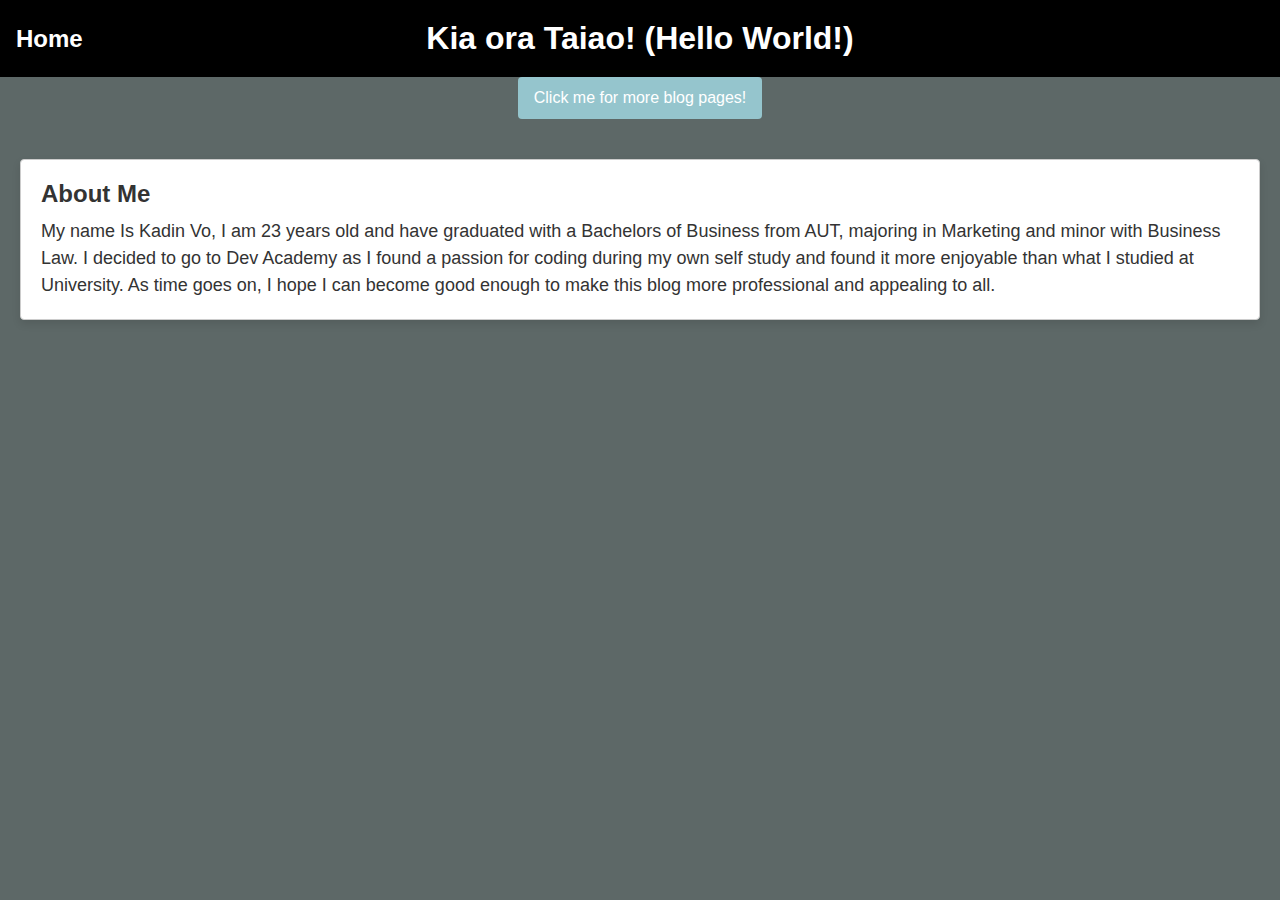
<file: index.html>
<!DOCTYPE html>
<html lang="en">

<head>
    <meta charset="UTF-8">
    <meta name="viewport" content="width=device-width, initial-scale=1.0">
    <link href="styles/main.css" rel="stylesheet" type="text/css">
    <title>My Blog</title>
</head>

<body>
    <header id="header">
        <div class="navigation">
            <a href="index.html" class="home-button">Home</a>

        </div>
        <h1>Kia ora Taiao! (Hello World!)</h1>
    </header>
    <div class="dropdown-container">

        <div class="dropdown">
            <button class="dropbtn">Click me for more blog pages!</button>
            <div class="dropdown-content">
                <a href="blog/te-houtaewa-template.html" class="link">Te-Houtaewa</a>
                <a href="blog/identity-values.html" class="link">Identity Values</a>
                <a href="blog/learning-plan.html" class="link">Learning Plan</a>
                <a href="blog/html-css.html" class="link">HTML & CSS exercise</a>
                <a href="blog/emotional-intelligence.html" class="link">EQ & IQ</a>
                <a href="blog/javascript-dom.html" class="link">Javascript Fundamentals</a>
                <a href="blog/te-whare-tapa-wha.html" class="link">Te Whare Tapa Wha</a>
                <a href="blog/neuroplasticity.html" class="link">Neuroplasticity</a>
                <a href="blog/problem-solving.html" class="link">Problem Solving</a>
                <a href="blog/foundations-reflection.html" class="link">Foundation Reflection</a>

            </div>
        </div>
    </div>
    </div>
    <main>
        <section class="box">
            <h2> About Me</h2>
            <p> My name Is Kadin Vo, I am 23 years old and have graduated with a Bachelors of Business from AUT,
                majoring in Marketing and minor with Business Law.
                I decided to go to Dev Academy as I found a passion for coding during my own self study and found it
                more enjoyable than what I studied at University.
                As time goes on, I hope I can become good enough to make this blog more professional and appealing to
                all.
            </p>

    </main>
</body>

</html>
</file>
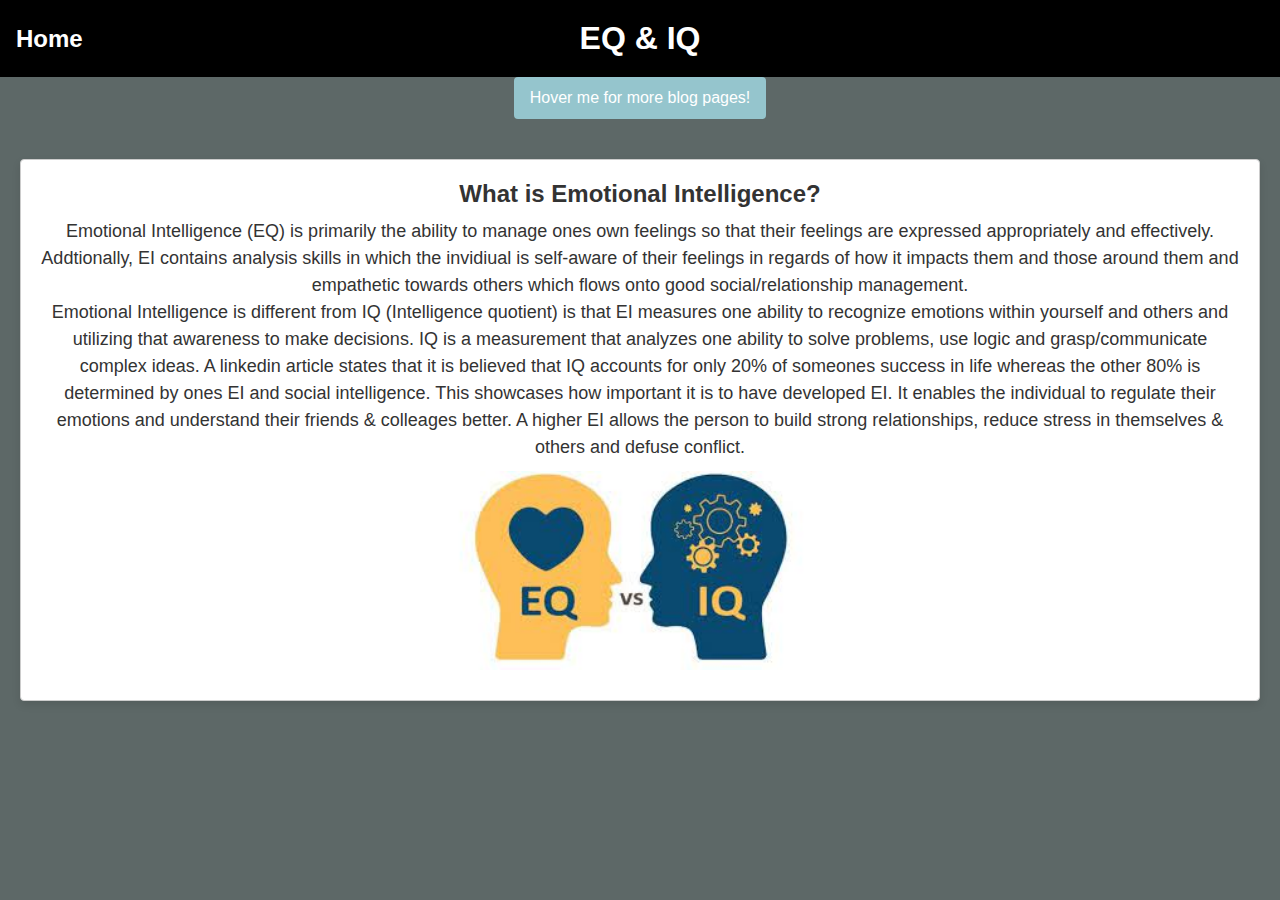
<file: blog/emotional-intelligence.html>
<!DOCTYPE html>
<html lang="en">

<head>
    <meta charset="UTF-8">
    <meta name="viewport" content="width=device-width, initial-scale=1.0">
    <link href="../styles/main.css" rel="stylesheet" type="text/css">
    <title>HTML & CSS</title>
</head>


<header id="header">
    <div class="navigation">
        <a href="../index.html" class="home-button">Home</a>

    </div>
    <h1>EQ & IQ</h1>
</header>

<body>
    <div class="dropdown-container">
        <div class="dropdown">
            <button class="dropbtn">Hover me for more blog pages!</button>
            <div class="dropdown-content">
                <a href="te-houtaewa-template.html" class="link">Te-Houtaewa</a>
                <a href="identity-values.html" class="link">Identity Values</a>
                <a href="learning-plan.html" class="link">Learning Plan</a>
                <a href="html-css.html" class="link">HTML & CSS exercise</a>
                <a href="emotional-intelligence.html" class="link">EQ & IQ</a>
                <a href="javascript-dom.html" class="link">Javascript Fundamentals</a>
                <a href="te-whare-tapa-wha.html" class="link">Te Whare Tapa Wha</a>
                <a href="neuroplasticity.html" class="link">Neuroplasticity</a>
                <a href="problem-solving.html" class="link">Problem Solving</a>
                <a href="foundations-reflection.html" class="link">Foundation Reflection</a>
            </div>
        </div>
        <main>
            <section class="box">
                <h2 id="center">What is Emotional Intelligence?</h2>
                <p id=" center">Emotional Intelligence (EQ) is primarily the ability to manage ones own feelings so that
                    their feelings
                    are expressed appropriately and effectively. Addtionally, EI contains analysis skills in which the
                    invidiual is self-aware of their feelings in regards of how it impacts them and those around them
                    and
                    empathetic towards others which flows onto good social/relationship management.</p>

                <p>Emotional Intelligence is different from IQ (Intelligence quotient) is that EI measures one ability
                    to
                    recognize emotions within yourself and others and utilizing that awareness to make decisions. IQ is
                    a
                    measurement that analyzes one ability to solve problems, use logic and grasp/communicate complex
                    ideas.
                    A linkedin article states that it is believed that IQ accounts for only 20% of someones success in
                    life
                    whereas the other 80% is determined by ones EI and social intelligence. This showcases how important
                    it
                    is to have developed EI. It enables the individual to regulate their emotions and understand their
                    friends & colleages better. A higher EI allows the person to build strong relationships, reduce
                    stress
                    in themselves & others and defuse conflict.</p>
                <a href="../images/eqiq.jpg">
                    <img src="../images/eqiq.jpg" alt="eqiq" class="image-size">
                </a>
        </main>
</body>

</html>
</file>
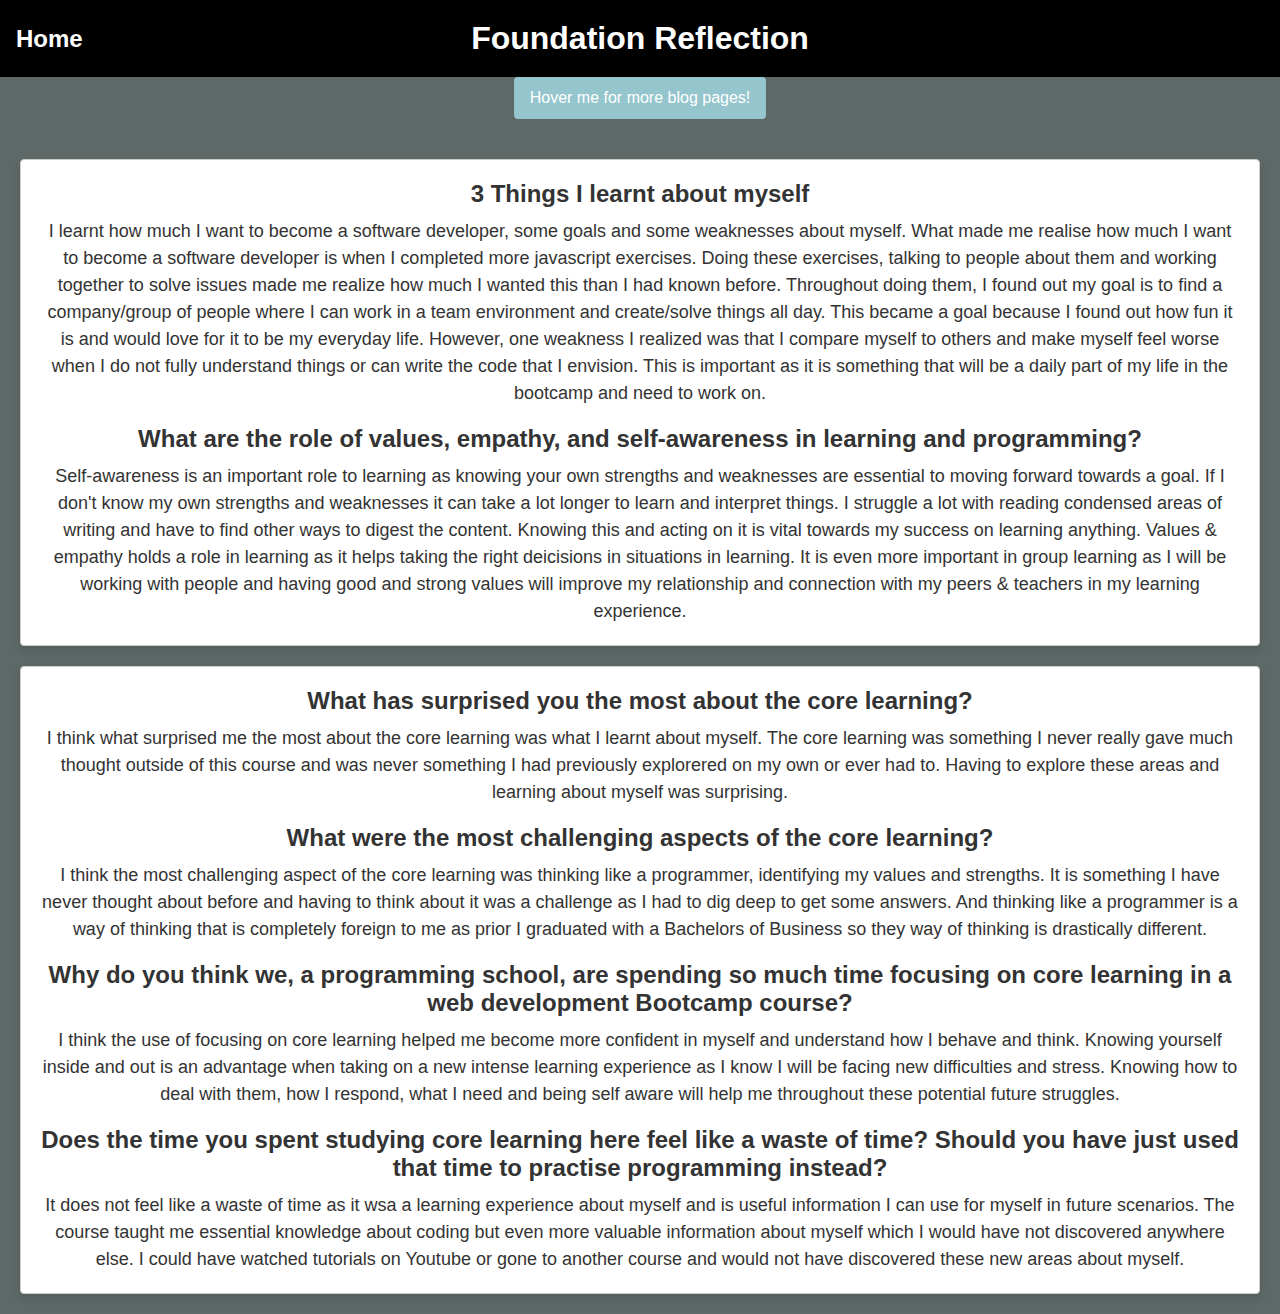
<file: blog/foundations-reflection.html>
<!DOCTYPE html>
<html lang="en">

<head>
    <meta charset="UTF-8">
    <meta name="viewport" content="width=device-width, initial-scale=1.0">
    <link href="../styles/main.css" rel="stylesheet" type="text/css">
    <title>Document</title>
</head>
<header id="header">
    <div class="navigation">
        <a href="../index.html" class="home-button">Home</a>

    </div>
    <h1>Foundation Reflection</h1>
</header>
<div class="dropdown-container">
    <div class="dropdown">
        <button class="dropbtn">Hover me for more blog pages!</button>
        <div class="dropdown-content">
            <a href="te-houtaewa-template.html" class="link">Te-Houtaewa</a>
            <a href="identity-values.html" class="link">Identity Values</a>
            <a href="learning-plan.html" class="link">Learning Plan</a>
            <a href="html-css.html" class="link">HTML & CSS exercise</a>
            <a href="emotional-intelligence.html" class="link">EQ & IQ</a>
            <a href="javascript-dom.html" class="link">Javascript Fundamentals</a>
            <a href="te-whare-tapa-wha.html" class="link">Te Whare Tapa Wha</a>
            <a href="neuroplasticity.html" class="link">Neuroplasticity</a>
            <a href="problem-solving.html" class="link">Problem Solving</a>
            <a href="foundations-reflection.html" class="link">Foundation Reflection</a>
        </div>
    </div>

    <body>
        <main>
            <section id="box">
                <div class="box">
                    <h2>3 Things I learnt about myself</h2>
                    <p>
                        I learnt how much I want to become a software developer, some goals and some weaknesses about
                        myself. What made me realise how much I want to become a software developer is when I completed
                        more javascript exercises. Doing these exercises, talking to people about them and working
                        together to solve issues made me realize how much I wanted this than I had known before.
                        Throughout doing them, I found out my goal is to find a company/group of people where I can work
                        in a team environment and create/solve things all day. This became a goal because I found out
                        how fun it is and would love for it to be my everyday life. However, one weakness I realized was
                        that I compare myself to others and make myself feel worse when I do not fully understand things
                        or can write the code that I envision. This is important as it is something that will be a daily
                        part of my life in the bootcamp and need to work on.
                    </p><br>
                    <h2>What are the role of values, empathy, and self-awareness in learning and programming?</h2>
                    <p>
                        Self-awareness is an important role to learning as knowing your own strengths and weaknesses are
                        essential to moving forward towards a goal. If I don't know my own strengths and weaknesses it
                        can take a lot longer to learn and interpret things. I struggle a lot with reading condensed
                        areas of writing and have to find other ways to digest the content. Knowing this and acting on
                        it is vital towards my success on learning anything. Values & empathy holds a role in learning
                        as it helps taking the right deicisions in situations in learning. It is even more important in
                        group learning as I will be working with people and having good and strong values will improve
                        my relationship and connection with my peers & teachers in my learning experience.
                    </p>
                </div>
                <div class="box">
                    <h2>What has surprised you the most about the core learning?</h2>
                    <p>
                        I think what surprised me the most about the core learning was what I learnt about myself. The
                        core learning was something I never really gave much thought outside of this course and was
                        never something I had previously explorered on my own or ever had to. Having to explore these
                        areas and learning about myself was surprising.
                    </p><br>

                    <h2>What were the most challenging aspects of the core learning?</h2>
                    <p>
                        I think the most challenging aspect of the core learning was thinking like a programmer,
                        identifying my values and strengths. It is something I have never thought about before and
                        having to think about it was a challenge as I had to dig deep to get some answers. And thinking
                        like a programmer is a way of thinking that is completely foreign to me as prior I graduated
                        with a Bachelors of Business so they way of thinking is drastically different.
                    </p><br>
                    <h2>Why do you think we, a programming school, are spending so much time focusing on core learning
                        in a web development Bootcamp course?</h2>
                    <p>
                        I think the use of focusing on core learning helped me become more confident in myself and
                        understand how I behave and think. Knowing yourself inside and out is an advantage when taking
                        on a new intense learning experience as I know I will be facing new difficulties and stress.
                        Knowing how to deal with them, how I respond, what I need and being self aware will help me
                        throughout these potential future struggles.
                    </p><br>

                    <h2>Does the time you spent studying core learning here feel like a waste of time? Should you have
                        just used that time to practise programming instead? </h2>
                    <p>
                        It does not feel like a waste of time as it wsa a learning experience about myself and is
                        useful information I can use for myself in future scenarios. The course taught me essential
                        knowledge about coding but even more valuable information about myself which I would have not
                        discovered anywhere else. I could have watched tutorials on Youtube or gone to another course
                        and would not have discovered these new areas about myself.
                    </p>

                </div>
            </section>
        </main>



    </body>

</html>
</file>
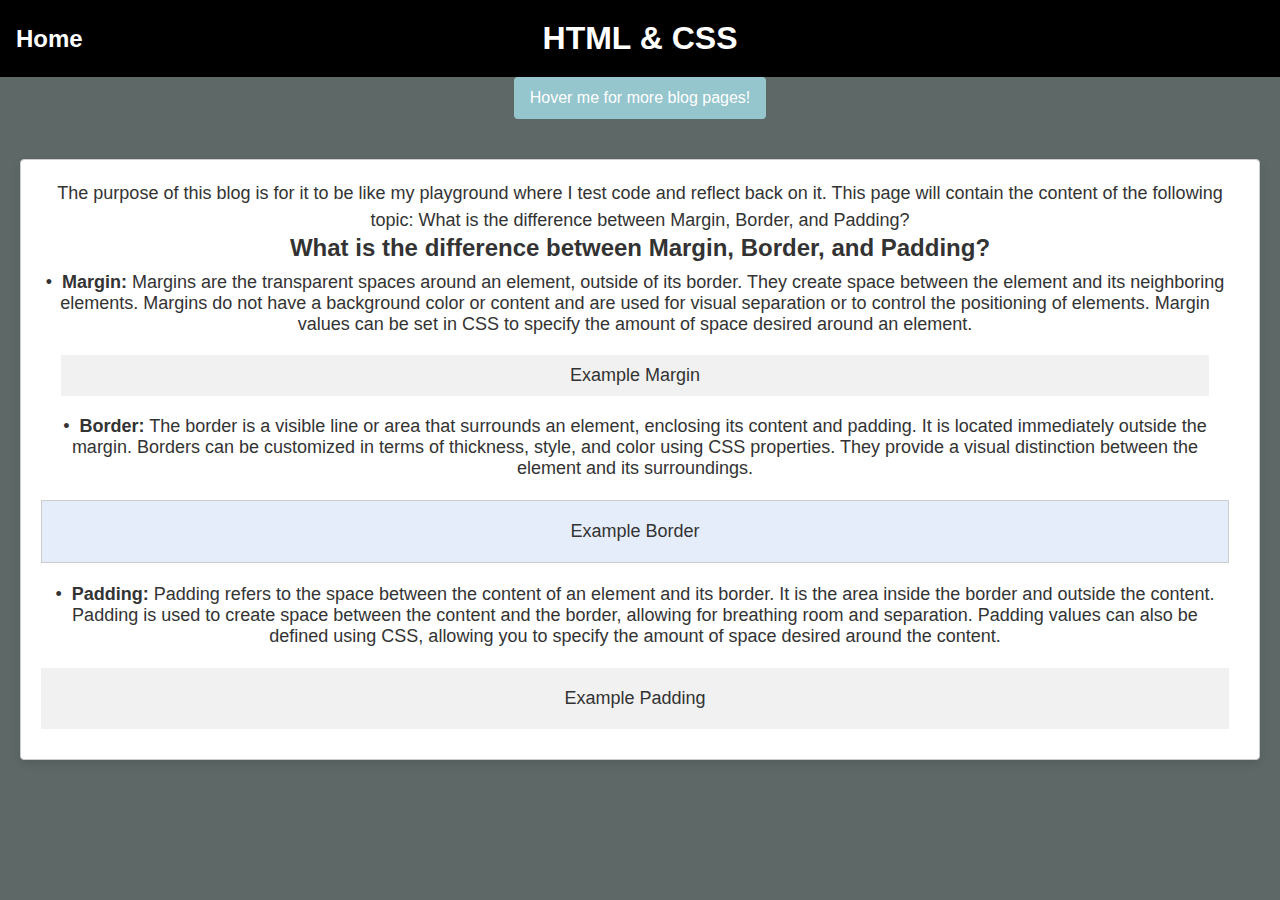
<file: blog/html-css.html>
<!DOCTYPE html>
<html lang="en">

<head>
    <meta charset="UTF-8">
    <meta name="viewport" content="width=device-width, initial-scale=1.0">
    <link href="../styles/main.css" rel="stylesheet" type="text/css">
    <title>HTML & CSS</title>
</head>

<body>
    <header id="header">
        <div class="navigation">
            <a href="../index.html" class="home-button">Home</a>

        </div>
        <h1>HTML & CSS</h1>
    </header>
    <div class="dropdown-container">
        <div class="dropdown">
            <button class="dropbtn">Hover me for more blog pages!</button>
            <div class="dropdown-content">
                <a href="te-houtaewa-template.html" class="link">Te-Houtaewa</a>
                <a href="identity-values.html" class="link">Identity Values</a>
                <a href="learning-plan.html" class="link">Learning Plan</a>
                <a href="html-css.html" class="link">HTML & CSS exercise</a>
                <a href="emotional-intelligence.html" class="link">EQ & IQ</a>
                <a href="javascript-dom.html" class="link">Javascript Fundamentals</a>
                <a href="te-whare-tapa-wha.html" class="link">Te Whare Tapa Wha</a>
                <a href="neuroplasticity.html" class="link">Neuroplasticity</a>
                <a href="problem-solving.html" class="link">Problem Solving</a>
                <a href="foundations-reflection.html" class="link">Foundation Reflection</a>
            </div>
        </div>
        <main>
            <section class="box">

                <p>The purpose of this blog is for it to be like my playground where I test code and reflect
                    back on it. This page will contain the content of the following topic: What is the difference
                    between
                    Margin, Border, and Padding?</p>

                <h2>What is the difference between Margin, Border, and Padding?</h2>
                <ul>
                    <li>
                        <strong>Margin:</strong> Margins are the transparent spaces around an element, outside of its
                        border. They create space between the element and its neighboring elements. Margins do not have
                        a
                        background color or content and are used for visual separation or to control the positioning of
                        elements. Margin values can be set in CSS to specify the amount of space desired around an
                        element.
                        <br>
                        <div class="example-margin">Example Margin</div>
                    </li>
                    <li>
                        <strong>Border:</strong> The border is a visible line or area that surrounds an element,
                        enclosing
                        its content and padding. It is located immediately outside the margin. Borders can be customized
                        in
                        terms of thickness, style, and color using CSS properties. They provide a visual distinction
                        between
                        the element and its surroundings.
                        <br>
                        <br>
                        <div class="example-border">Example Border</div>
                        <br>
                    </li>
                    <li>
                        <strong>Padding:</strong> Padding refers to the space between the content of an element and its
                        border. It is the area inside the border and outside the content. Padding is used to create
                        space
                        between the content and the border, allowing for breathing room and separation. Padding values
                        can
                        also be defined using CSS, allowing you to specify the amount of space desired around the
                        content.
                        <br>
                        <br>
                        <div class="example-padding">Example Padding</div>
                    </li>
                </ul>
        </main>
</body>

</html>
</file>
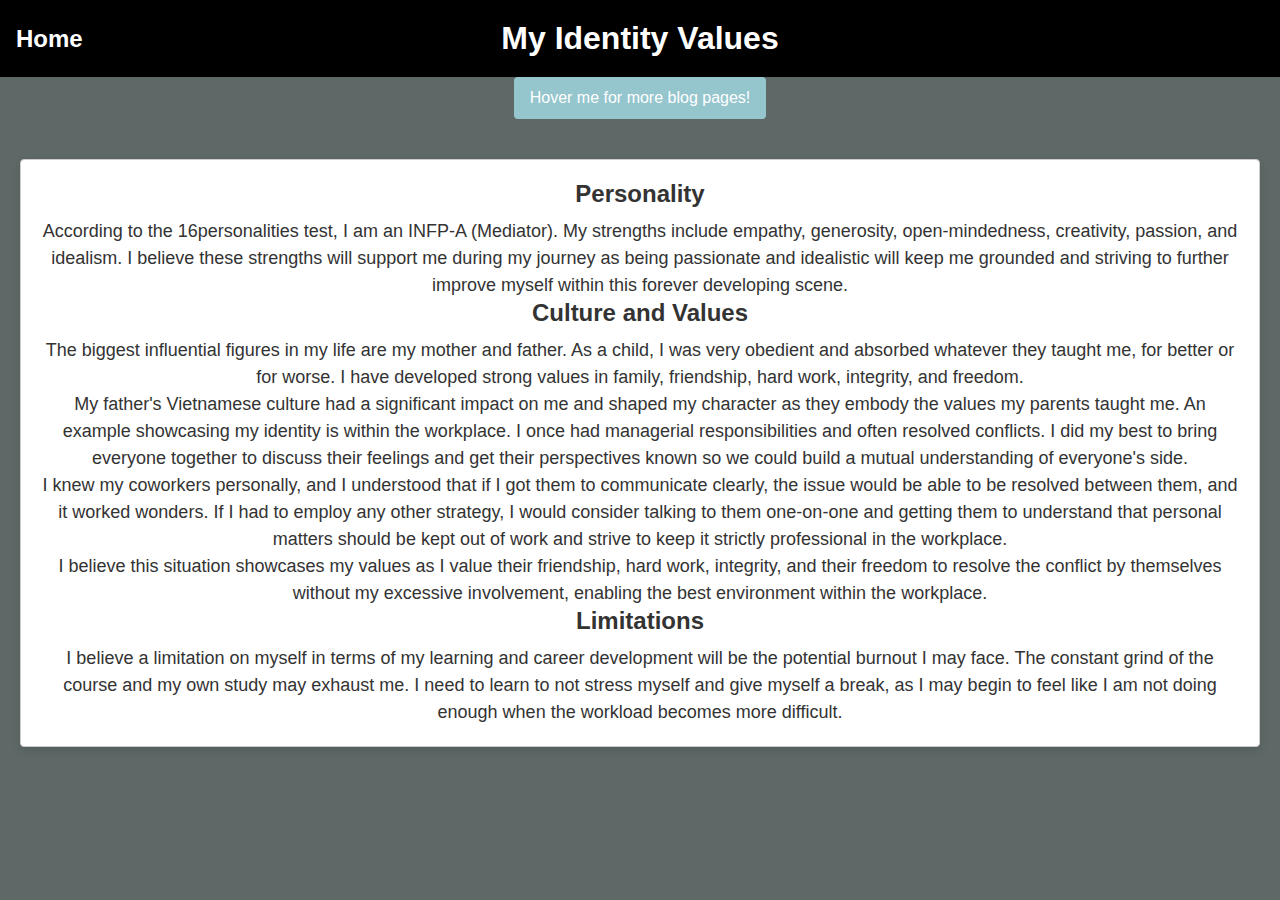
<file: blog/identity-values.html>
<!DOCTYPE html>
<html lang="en">

<head>
    <meta charset="UTF-8">
    <meta name="viewport" content="width=device-width, initial-scale=1.0">
    <link href="../styles/main.css" rel="stylesheet" type="text/css">
    <title>Identity Values</title>
</head>

<body>
    <header id="header">
        <div class="navigation">
            <a href="../index.html" class="home-button">Home</a>

        </div>
        <h1>My Identity Values</h1>
    </header>
    <div class="dropdown-container">
        <div class="dropdown">
            <button class="dropbtn">Hover me for more blog pages!</button>
            <div class="dropdown-content">
                <a href="te-houtaewa-template.html" class="link">Te-Houtaewa</a>
                <a href="identity-values.html" class="link">Identity Values</a>
                <a href="learning-plan.html" class="link">Learning Plan</a>
                <a href="html-css.html" class="link">HTML & CSS exercise</a>
                <a href="emotional-intelligence.html" class="link">EQ & IQ</a>
                <a href="javascript-dom.html" class="link">Javascript Fundamentals</a>
                <a href="te-whare-tapa-wha.html" class="link">Te Whare Tapa Wha</a>
                <a href="neuroplasticity.html" class="link">Neuroplasticity</a>
                <a href="problem-solving.html" class="link">Problem Solving</a>
                <a href="foundations-reflection.html" class="link">Foundation Reflection</a>
            </div>
        </div>
        <main>
            <section class="box">
                <h2>Personality</h2>
                <p>According to the 16personalities test, I am an INFP-A (Mediator). My strengths include empathy,
                    generosity,
                    open-mindedness, creativity, passion, and idealism. I believe these strengths will support me during
                    my
                    journey as being passionate and idealistic will keep me grounded and striving to further improve
                    myself
                    within this forever developing scene.</p>

                <h2>Culture and Values</h2>
                <p>The biggest influential figures in my life are my mother and father. As a child, I was very obedient
                    and
                    absorbed whatever they taught me, for better or for worse. I have developed strong values in family,
                    friendship, hard work, integrity, and freedom.</p>
                <p>My father's Vietnamese culture had a significant impact on me and shaped my character as they embody
                    the
                    values my parents taught me. An example showcasing my identity is within the workplace. I once had
                    managerial responsibilities and often resolved conflicts. I did my best to bring everyone together
                    to
                    discuss their feelings and get their perspectives known so we could build a mutual understanding of
                    everyone's side.</p>
                <p>I knew my coworkers personally, and I understood that if I got them to communicate clearly, the issue
                    would be able to be resolved between them, and it worked wonders. If I had to employ any other
                    strategy,
                    I would consider talking to them one-on-one and getting them to understand that personal matters
                    should
                    be kept out of work and strive to keep it strictly professional in the workplace.</p>
                <p>I believe this situation showcases my values as I value their friendship, hard work, integrity, and
                    their
                    freedom to resolve the conflict by themselves without my excessive involvement, enabling the best
                    environment within the workplace.</p>

                <h2>Limitations</h2>
                <p>I believe a limitation on myself in terms of my learning and career development will be the potential
                    burnout I may face. The constant grind of the course and my own study may exhaust me. I need to
                    learn to
                    not stress myself and give myself a break, as I may begin to feel like I am not doing enough when
                    the
                    workload becomes more difficult.</p>

            </section>
        </main>
</body>

</html>
</file>
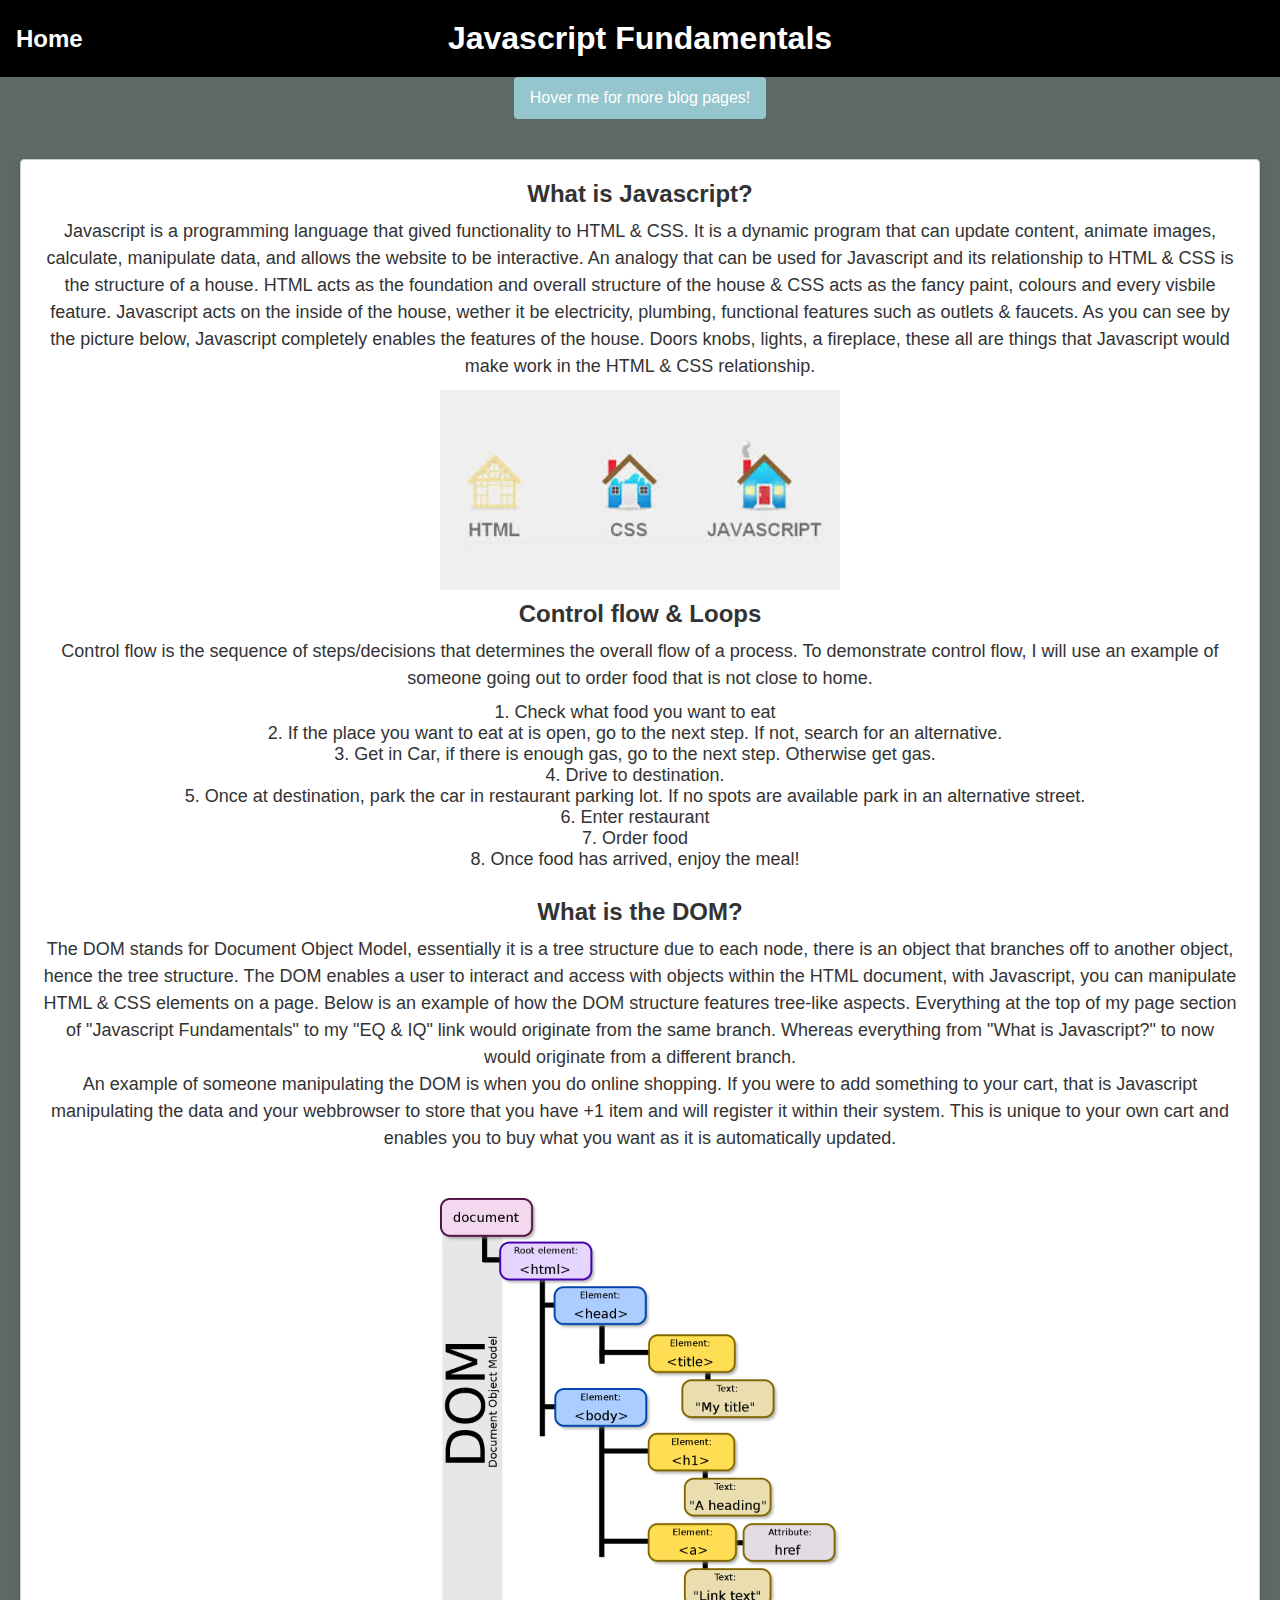
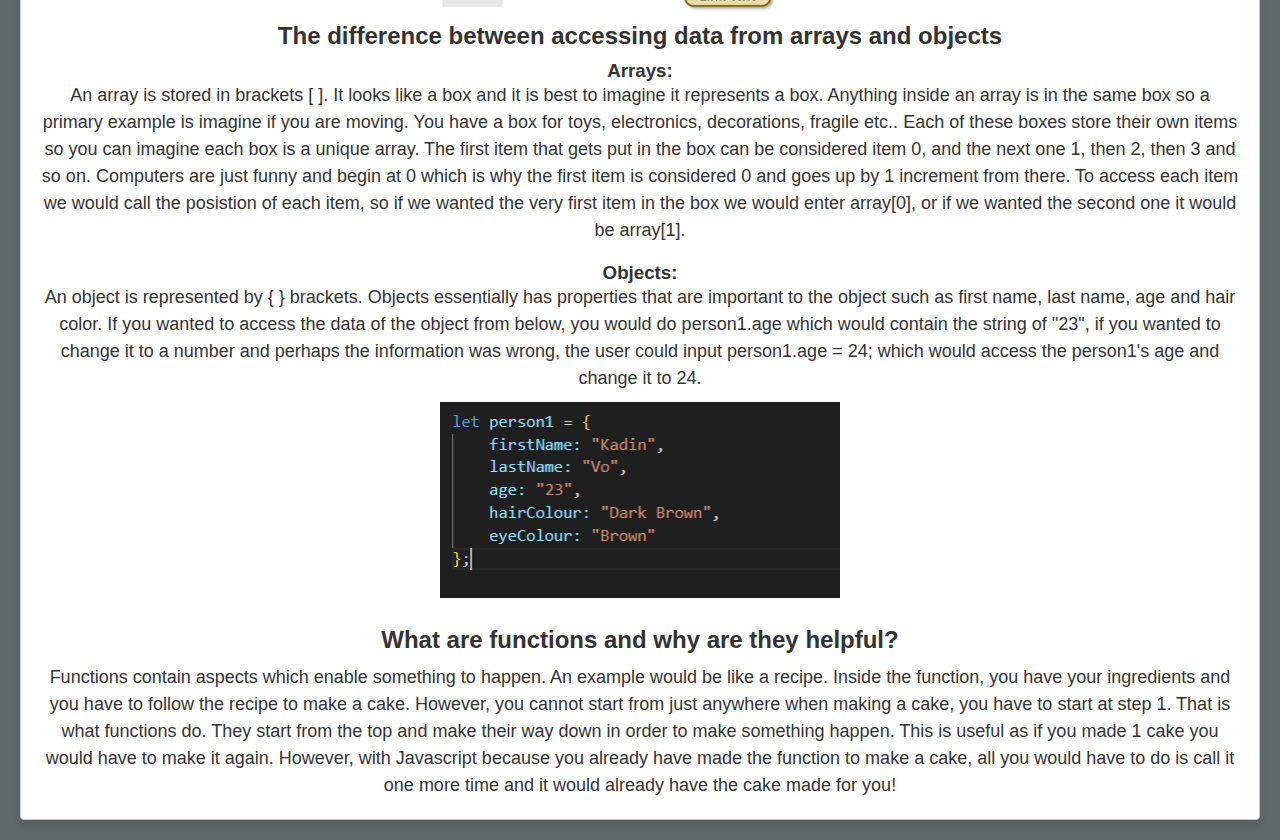
<file: blog/javascript-dom.html>
<!DOCTYPE html>
<html lang="en">

<head>
    <meta charset="UTF-8">
    <meta name="viewport" content="width=device-width, initial-scale=1.0">
    <link href="../styles/main.css" rel="stylesheet" type="text/css">
    <title>JS Fundamentals</title>
</head>
<header id="header">
    <div class="navigation">
        <a href="../index.html" class="home-button">Home</a>

    </div>
    <h1>Javascript Fundamentals</h1>
</header>




<div class="dropdown-container">
    <div class="dropdown">
        <button class="dropbtn">Hover me for more blog pages!</button>
        <div class="dropdown-content">
            <a href="te-houtaewa-template.html" class="link">Te-Houtaewa</a>
            <a href="identity-values.html" class="link">Identity Values</a>
            <a href="learning-plan.html" class="link">Learning Plan</a>
            <a href="html-css.html" class="link">HTML & CSS exercise</a>
            <a href="emotional-intelligence.html" class="link">EQ & IQ</a>
            <a href="javascript-dom.html" class="link">Javascript Fundamentals</a>
            <a href="te-whare-tapa-wha.html" class="link">Te Whare Tapa Wha</a>
            <a href="neuroplasticity.html" class="link">Neuroplasticity</a>
            <a href="problem-solving.html" class="link">Problem Solving</a>
            <a href="foundations-reflection.html" class="link">Foundation Reflection</a>
        </div>
    </div>

    <body>
        <main>
            <section class="box">
                <h2 id="center">What is Javascript?</h2>
                <p id=" center">Javascript is a programming language that gived functionality to HTML & CSS. It
                    is a
                    dynamic
                    program
                    that can update content, animate images, calculate, manipulate data, and allows the website
                    to be
                    interactive. An analogy that can be used for Javascript and its relationship to HTML & CSS
                    is the
                    structure of a house. HTML acts as the foundation and overall structure of the house & CSS
                    acts as
                    the
                    fancy paint, colours and every visbile feature. Javascript acts on the inside of the house,
                    wether
                    it be
                    electricity, plumbing, functional features such as outlets & faucets. As you can see by the
                    picture
                    below, Javascript completely enables the features of the house. Doors knobs, lights, a
                    fireplace,
                    these
                    all are things that Javascript would make work in the HTML & CSS relationship.
                    <a href="../images/JSexample.jpg">
                        <img src="../images/JSexample.jpg" alt="JSexample" class="image-size">
                    </a>

                </p>
                <h2 id="center">Control flow & Loops</h2>
                <p> Control flow is the sequence of steps/decisions that determines the overall flow of a
                    process.
                    To demonstrate control flow, I will use an example of someone going out to order food that
                    is not
                    close
                    to home.
                <ol>
                    <li>Check what food you want to eat</li><br>
                    <li>If the place you want to eat at is open, go to the next step. If not, search for an
                        alternative.
                    </li><br>
                    <li>Get in Car, if there is enough gas, go to the next step. Otherwise get gas.</li><br>
                    <li>Drive to destination.</li><br>
                    <li>Once at destination, park the car in restaurant parking lot. If no spots are available
                        park in
                        an
                        alternative street.</li><br>
                    <li>Enter restaurant</li><br>
                    <li>Order food</li><br>
                    <li>Once food has arrived, enjoy the meal!</li>
                </ol>
                </p>
                <br>
                <h2 id="center">What is the DOM?</h2>
                <p>
                    The DOM stands for Document Object Model, essentially it is a tree structure due to each
                    node, there
                    is
                    an object that branches off to another object, hence the tree structure. The DOM enables a
                    user to
                    interact and access with objects within the HTML document, with Javascript, you can
                    manipulate HTML
                    &
                    CSS elements on a page. Below is an example of how the DOM structure features tree-like
                    aspects.
                    Everything at the top of my page section of "Javascript Fundamentals" to my "EQ & IQ" link
                    would
                    originate from the same branch. Whereas everything from "What is Javascript?" to now would
                    originate
                    from a different branch.
                <p>An example of someone manipulating the DOM is when you do online shopping. If you were to add
                    something
                    to your cart, that is Javascript manipulating the data and your webbrowser to store that you
                    have +1
                    item and will register it within their system. This is unique to your own cart and enables
                    you to
                    buy
                    what you want as it is automatically updated.</p>
                <br>
                <br>
                <a href="../images/dom.png">
                    <img src="../images/dom.png" alt="domexample" class="image-size">
                </a>
                </p>
                <h2 id="center">The difference between accessing data from arrays and objects</h2>
                <h3>Arrays:</h3>
                <p>An array is stored in brackets [ ]. It looks like a box and it is best to imagine it
                    represents a
                    box.
                    Anything inside an array is in the same box so a primary example is imagine if you are
                    moving. You
                    have
                    a box for toys, electronics, decorations, fragile etc.. Each of these boxes store their own
                    items so
                    you
                    can imagine each box is a unique array. The first item that gets put in the box can be
                    considered
                    item
                    0, and the next one 1, then 2, then 3 and so on. Computers are just funny and begin at 0
                    which is
                    why
                    the first item is considered 0 and goes up by 1 increment from there. To access each item we
                    would
                    call
                    the posistion of each item, so if we wanted the very first item in the box we would enter
                    array[0],
                    or
                    if we wanted the second one it would be array[1].

                </p>
                <br>
                <h3>Objects:</h3>
                <p>An object is represented by { } brackets. Objects essentially has properties that are
                    important to
                    the
                    object such as first name, last name, age and hair color. If you wanted to access the data
                    of the
                    object
                    from below, you would do person1.age which would contain the string of "23", if you wanted
                    to change
                    it
                    to a number and perhaps the information was wrong, the user could input person1.age = 24;
                    which
                    would
                    access the person1's age and change it to 24.
                    <a href="../images/objectex.PNG">
                        <img src="../images/objectex.PNG" alt="objectexp" class="image-size">
                    </a>
                </p>
                <br>
                <h2 id="center">What are functions and why are they helpful?</h2>
                <p>Functions contain aspects which enable something to happen. An example would be like a
                    recipe. Inside
                    the
                    function, you have your ingredients and you have to follow the recipe to make a cake.
                    However, you
                    cannot start from just anywhere when making a cake, you have to start at step 1. That is
                    what
                    functions
                    do. They start from the top and make their way down in order to make something happen. This
                    is
                    useful as
                    if you made 1 cake you would have to make it again. However, with Javascript because you
                    already
                    have
                    made the function to make a cake, all you would have to do is call it one more time and it
                    would
                    already
                    have the cake made for you!</p>
        </main>
    </body>

</html>
</file>
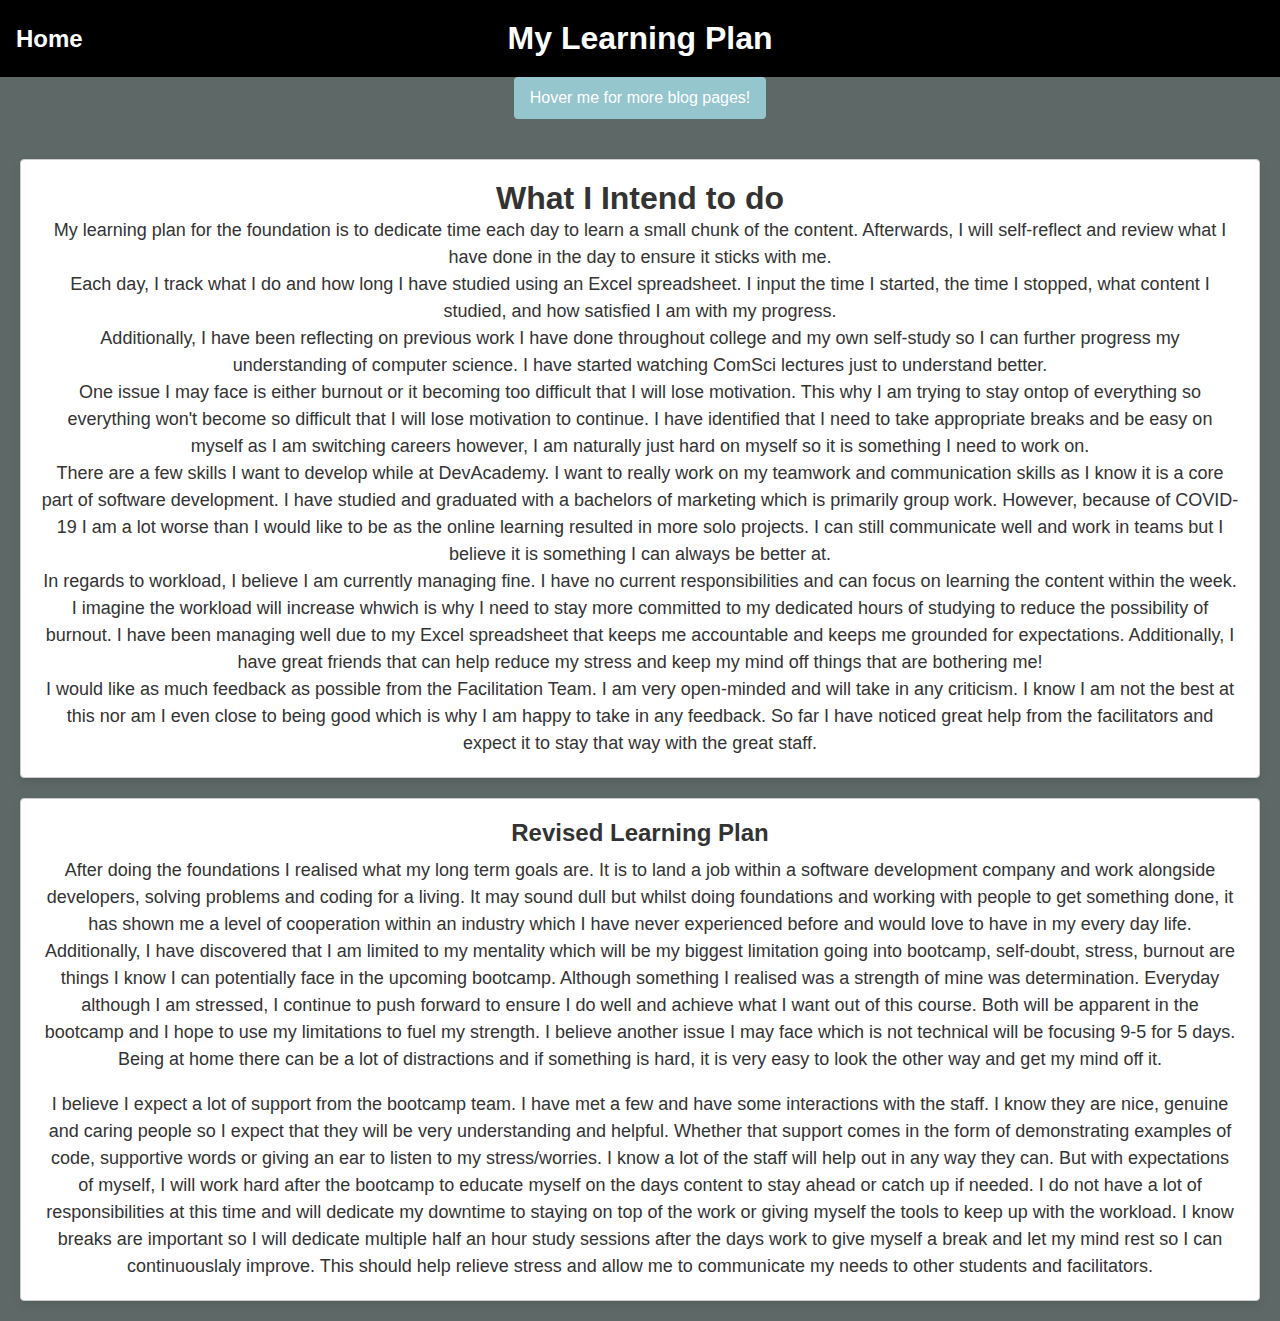
<file: blog/learning-plan.html>
<!DOCTYPE html>
<html lang="en">

<head>
    <meta charset="UTF-8">
    <meta name="viewport" content="width=device-width, initial-scale=1.0">
    <link href="../styles/main.css" rel="stylesheet" type="text/css">
    <title>Learning Plan</title>
</head>

<body>
    <header id="header">
        <div class="navigation">
            <a href="../index.html" class="home-button">Home</a>

        </div>
        <h1>My Learning Plan</h1>

    </header>
    <div class="dropdown-container">
        <div class="dropdown">
            <button class="dropbtn">Hover me for more blog pages!</button>
            <div class="dropdown-content">
                <a href="te-houtaewa-template.html" class="link">Te-Houtaewa</a>
                <a href="identity-values.html" class="link">Identity Values</a>
                <a href="learning-plan.html" class="link">Learning Plan</a>
                <a href="html-css.html" class="link">HTML & CSS exercise</a>
                <a href="emotional-intelligence.html" class="link">EQ & IQ</a>
                <a href="javascript-dom.html" class="link">Javascript Fundamentals</a>
                <a href="te-whare-tapa-wha.html" class="link">Te Whare Tapa Wha</a>
                <a href="neuroplasticity.html" class="link">Neuroplasticity</a>
                <a href="problem-solving.html" class="link">Problem Solving</a>
                <a href="foundations-reflection.html" class="link">Foundation Reflection</a>
            </div>
        </div>
        <main>
            <section class="box">
                <h1>What I Intend to do</h1>
                <p>My learning plan for the foundation is to dedicate time each day to learn a small chunk of the
                    content.
                    Afterwards, I will self-reflect and review what I have done in the day to ensure it sticks with me.
                </p>
                <p>Each day, I track what I do and how long I have studied using an Excel spreadsheet. I input the time
                    I
                    started, the time I stopped, what content I studied, and how satisfied I am with my progress.</p>
                <p>Additionally, I have been reflecting on previous work I have done throughout college and my own
                    self-study so I can further progress my understanding of computer science. I have started
                    watching ComSci lectures just to understand better.</p>
                <p>One issue I may face is either burnout or it becoming too difficult that I will lose motivation.
                    This why
                    I am trying to stay ontop of everything so everything won't become so difficult that I will lose
                    motivation to continue.
                    I have identified that I need to take appropriate breaks and be easy on myself as I am switching
                    careers
                    however, I am naturally just hard on myself so it is something I need to work on.</p>
                <p>There are a few skills I want to develop while at DevAcademy. I want to really work on my
                    teamwork and
                    communication skills as I know it is a core part of software development. I have studied and
                    graduated
                    with a bachelors of marketing
                    which is primarily group work. However, because of COVID-19 I am a lot worse than I would like
                    to be as
                    the online learning resulted in more solo projects. I can still communicate well and work in
                    teams but I
                    believe it is something I can always be better at.</p>
                <p> In regards to workload, I believe I am
                    currently managing fine. I have no current responsibilities and can focus on learning the
                    content within
                    the
                    week. I imagine the workload will increase whwich is why I need to stay more committed to my
                    dedicated
                    hours
                    of studying to reduce the possibility of burnout. I have been managing well due to my Excel
                    spreadsheet
                    that
                    keeps me accountable and keeps me grounded for expectations. Additionally, I have great friends
                    that can
                    help reduce my stress and keep my mind off things that are bothering me! </p>
                <p> I would like as much feedback as possible from the Facilitation Team. I am very open-minded and
                    will
                    take in any criticism. I know I am not the best at this nor am I even close to being good which
                    is why I
                    am happy to take in any feedback. So far I have noticed great help from the facilitators and
                    expect it
                    to stay that way with the great staff.</p>

                </p>


            </section>
            <section class="box">
                <h2>Revised Learning Plan</h2>
                <p>After doing the foundations I realised what my long term goals are. It is to land a job within a
                    software development company and work alongside developers, solving problems and coding for a
                    living. It may sound dull but whilst doing foundations and working with people to get something
                    done, it has shown me a level of cooperation within an industry which I have never experienced
                    before and would love to have in my every day life. Additionally, I have discovered that I am
                    limited to my mentality which will be my biggest limitation going into bootcamp, self-doubt, stress,
                    burnout are things I know I can potentially face in the upcoming bootcamp. Although something I
                    realised was a strength of mine was determination. Everyday although I am stressed, I continue to
                    push forward to ensure I do well and achieve what I want out of this course. Both will be apparent
                    in the bootcamp and I hope to use my limitations to fuel my strength. I believe another issue I may
                    face which is not technical will be focusing 9-5 for 5 days. Being at home there can be a lot of
                    distractions and if something is hard, it is very easy to look the other way and get my mind off it.
                </p><br>
                <p> I believe I expect a lot of support from the bootcamp team. I have met a few and have some
                    interactions with the staff. I know they are nice, genuine and caring people so I expect that they
                    will be very understanding and helpful. Whether that support comes in the form of demonstrating
                    examples of code, supportive words or giving an ear to listen to my stress/worries. I know a lot of
                    the staff will help out in any way they can. But with expectations of myself, I will work hard after
                    the bootcamp to educate myself on the days content to stay ahead or catch up if needed. I do not
                    have a lot of responsibilities at this time and will dedicate my downtime to staying on top of the
                    work or giving myself the tools to keep up with the workload. I know breaks are important so I will
                    dedicate multiple half an hour study sessions after the days work to give myself a break and let my
                    mind rest so I can continuouslaly improve. This should help relieve stress and allow me to
                    communicate my needs to other students and facilitators. </p>
            </section>
        </main>
</body>

</html>

</html>
</file>
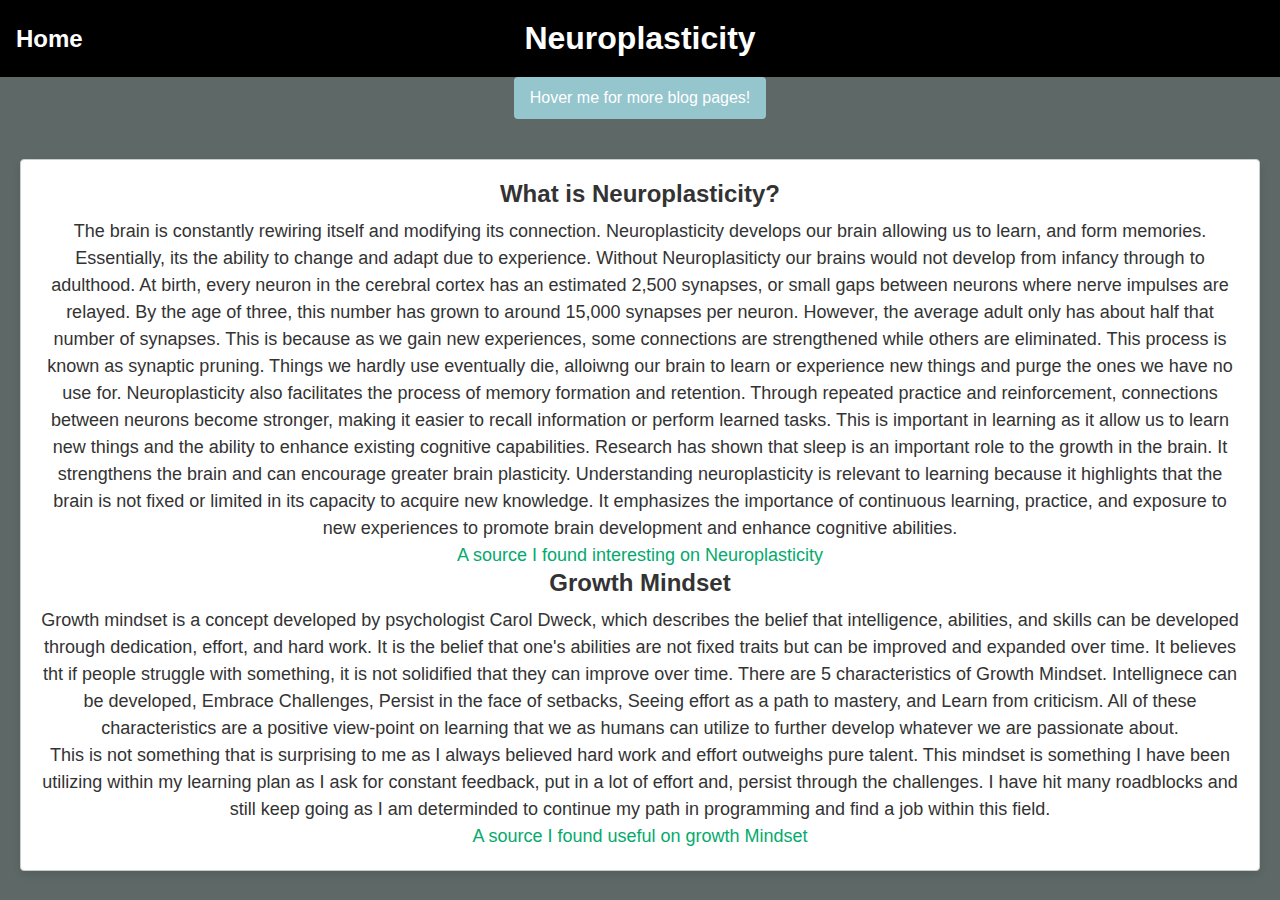
<file: blog/neuroplasticity.html>
<!DOCTYPE html>
<html lang="en">

<head>
    <meta charset="UTF-8">
    <meta name="viewport" content="width=device-width, initial-scale=1.0">
    <link href="../styles/main.css" rel="stylesheet" type="text/css">
    <title>Neuroplasticity</title>
</head>

<body>
    <header id="header">
        <div class="navigation">
            <a href="../index.html" class="home-button">Home</a>

        </div>
        <h1>Neuroplasticity</h1>
    </header>
    <div class="dropdown-container">
        <div class="dropdown">
            <button class="dropbtn">Hover me for more blog pages!</button>
            <div class="dropdown-content">
                <a href="te-houtaewa-template.html" class="link">Te-Houtaewa</a>
                <a href="identity-values.html" class="link">Identity Values</a>
                <a href="learning-plan.html" class="link">Learning Plan</a>
                <a href="html-css.html" class="link">HTML & CSS exercise</a>
                <a href="emotional-intelligence.html" class="link">EQ & IQ</a>
                <a href="javascript-dom.html" class="link">Javascript Fundamentals</a>
                <a href="te-whare-tapa-wha.html" class="link">Te Whare Tapa Wha</a>
                <a href="neuroplasticity.html" class="link">Neuroplasticity</a>
                <a href="problem-solving.html" class="link">Problem Solving</a>
                <a href="foundations-reflection.html" class="link">Foundation Reflection</a>
            </div>
        </div>
        <main>
            <section class="box">
                <h2 id="center">What is Neuroplasticity?</h2>
                <p class="center">The brain is constantly rewiring itself and modifying its connection. Neuroplasticity
                    develops our brain allowing us to learn, and form memories. Essentially, its the ability to change
                    and
                    adapt due to experience. Without Neuroplasiticty our brains would not develop from infancy through
                    to
                    adulthood. At birth, every neuron in the cerebral cortex has an estimated 2,500 synapses, or small
                    gaps
                    between neurons where nerve impulses are relayed. By the age of three, this number has grown to
                    around
                    15,000 synapses per neuron. However, the average adult only has about half that number of synapses.
                    This
                    is because as we gain new
                    experiences, some connections are strengthened while others are eliminated. This process is known as
                    synaptic pruning. Things we hardly use eventually die, alloiwng our brain to learn or experience new
                    things and purge the ones we have no use for. Neuroplasticity also facilitates the process of memory
                    formation and retention. Through repeated practice and reinforcement, connections between neurons
                    become
                    stronger, making it easier to recall information or perform learned tasks. This is important in
                    learning
                    as it allow us to learn new
                    things and the ability to enhance existing cognitive capabilities. Research has shown that sleep is
                    an
                    important role to the growth in the brain. It strengthens the brain and can encourage greater brain
                    plasticity. Understanding neuroplasticity is relevant to learning because it highlights that the
                    brain
                    is not fixed or limited in its capacity to acquire new knowledge. It emphasizes the importance of
                    continuous learning, practice, and exposure to new experiences to promote brain development and
                    enhance
                    cognitive abilities. </p>
                <p id="center"><a href="https://www.verywellmind.com/what-is-brain-plasticity-2794886">A source I found
                        interesting on
                        Neuroplasticity</a>
                </p>
                <h2 id="center">Growth Mindset</h2>
                <p class="center">Growth mindset is a concept developed by psychologist Carol Dweck, which describes the
                    belief that intelligence, abilities, and skills can be developed through dedication, effort, and
                    hard
                    work. It is the belief that one's abilities are not fixed traits but can be improved and expanded
                    over
                    time. It believes tht if people struggle with something, it is not solidified that they can improve
                    over
                    time. There are 5 characteristics of Growth Mindset. Intellignece can be developed, Embrace
                    Challenges,
                    Persist in the face of setbacks, Seeing effort as a path to mastery, and Learn from criticism. All
                    of
                    these characteristics are a positive view-point on learning that we as humans can utilize to further
                    develop whatever we are passionate about.</p>
                <p> This is not something that is surprising to me as I always believed hard work and effort outweighs
                    pure
                    talent. This mindset is something I have been utilizing within my learning plan as I ask for
                    constant
                    feedback, put in a lot of effort and, persist through the challenges. I have hit many roadblocks and
                    still keep going as I am determinded to continue my path in programming and find a job within this
                    field.</p>
                <p id="center"><a href="https://www.understood.org/en/articles/growth-mindset">A source I found useful
                        on
                        growth
                        Mindset</a>
                </p>

        </main>
</body>

</html>
</file>
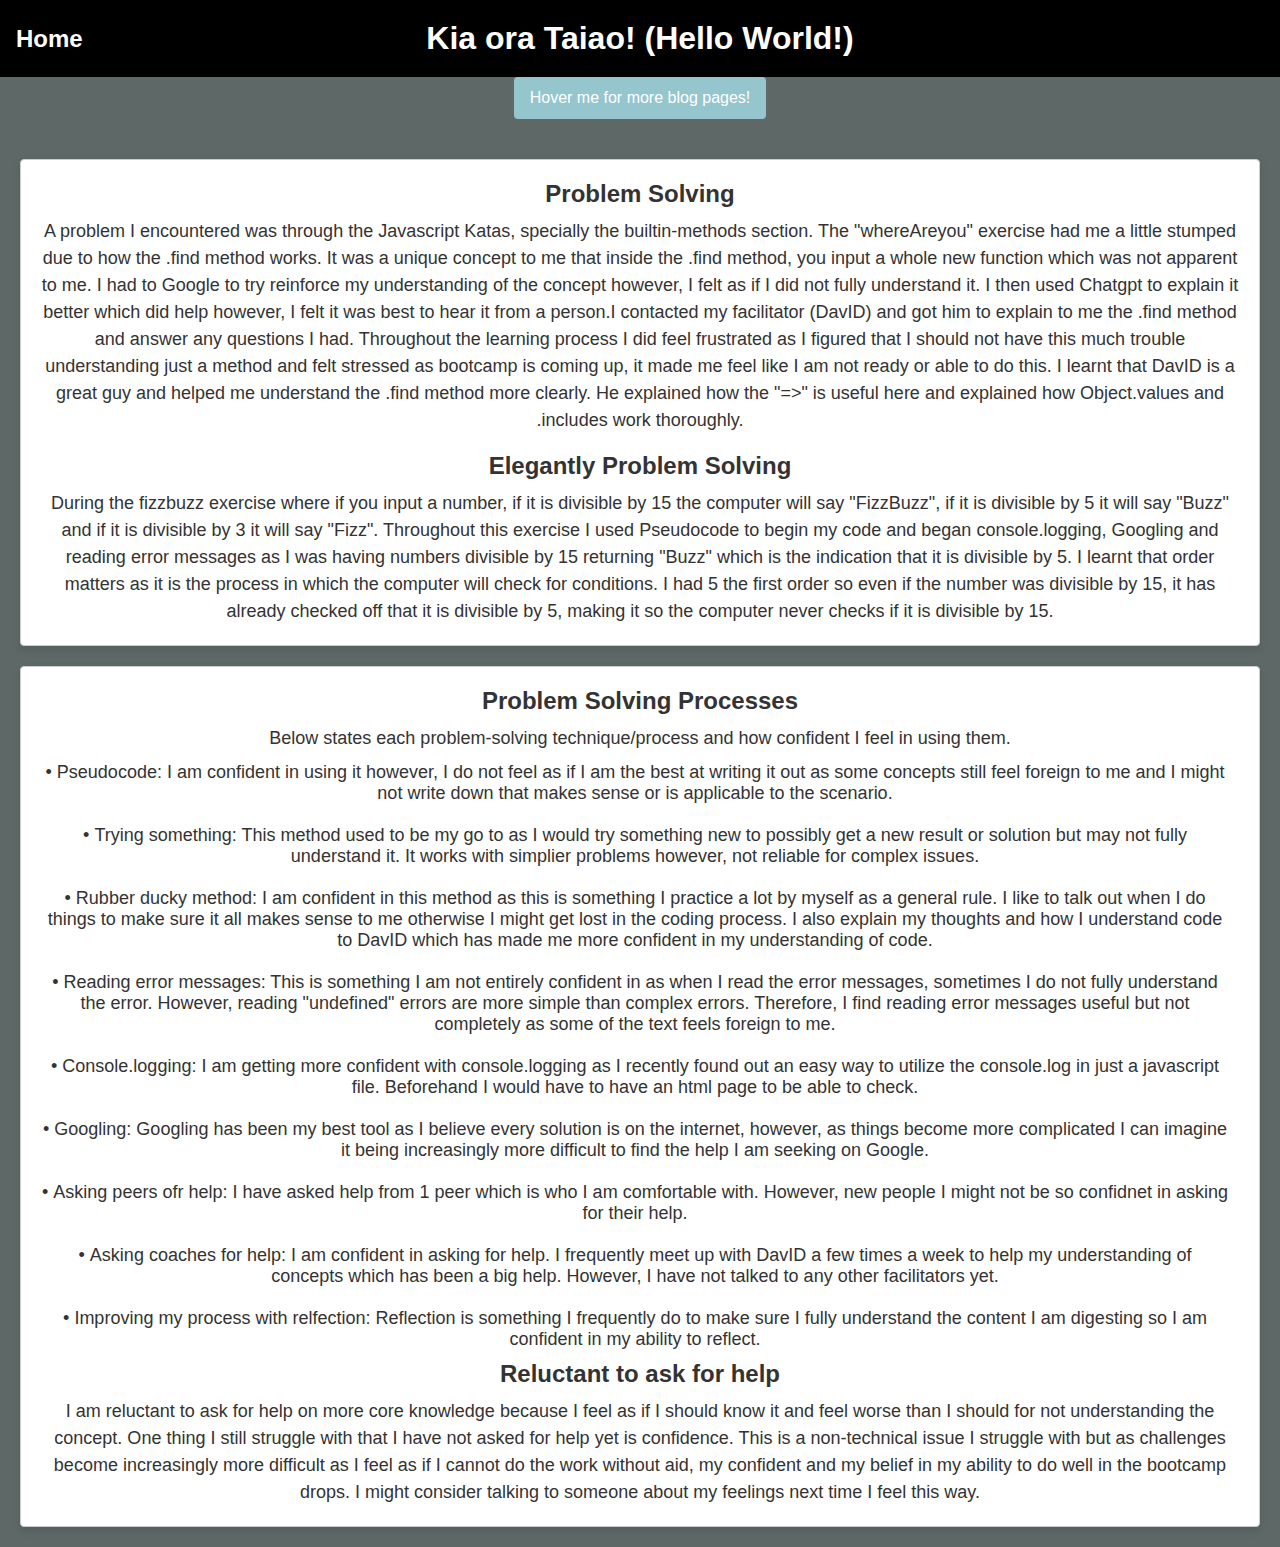
<file: blog/problem-solving.html>
<!DOCTYPE html>
<html lang="en">

<head>
    <meta charset="UTF-8">
    <meta name="viewport" content="width=device-width, initial-scale=1.0">
    <link href="../styles/main.css" rel="stylesheet" type="text/css">
    <title>Document</title>
</head>
<header id="header">
    <div class="navigation">
        <a href="../index.html" class="home-button">Home</a>

    </div>
    <h1>Kia ora Taiao! (Hello World!)</h1>
</header>
<div class="dropdown-container">
    <div class="dropdown">
        <button class="dropbtn">Hover me for more blog pages!</button>
        <div class="dropdown-content">
            <a href="te-houtaewa-template.html" class="link">Te-Houtaewa</a>
            <a href="identity-values.html" class="link">Identity Values</a>
            <a href="learning-plan.html" class="link">Learning Plan</a>
            <a href="html-css.html" class="link">HTML & CSS exercise</a>
            <a href="emotional-intelligence.html" class="link">EQ & IQ</a>
            <a href="javascript-dom.html" class="link">Javascript Fundamentals</a>
            <a href="te-whare-tapa-wha.html" class="link">Te Whare Tapa Wha</a>
            <a href="neuroplasticity.html" class="link">Neuroplasticity</a>
            <a href="problem-solving.html" class="link">Problem Solving</a>
            <a href="foundations-reflection.html" class="link">Foundation Reflection</a>
        </div>
    </div>

    <body>
        <main>
            <section id="box">
                <div class="box">
                    <h2>Problem Solving</h2>
                    <p>A problem I encountered was through the Javascript Katas, specially the builtin-methods section.
                        The "whereAreyou" exercise had me a little stumped due to how the .find method works. It was a
                        unique concept to me that inside the .find method, you input a whole new function which was not
                        apparent to me. I had to Google to try reinforce my understanding of the concept however, I felt
                        as if I did not fully understand it. I then used Chatgpt to explain it better which did help
                        however, I felt it was best to hear it from a person.I contacted my facilitator (DavID) and got
                        him to explain to me the .find method and answer any questions I had. Throughout the learning
                        process I did feel frustrated as I figured that I should not have this much trouble
                        understanding just a method and felt stressed as bootcamp is coming up, it made me feel like I
                        am not ready or able to do this. I learnt that DavID is a great guy and helped me understand the
                        .find method more clearly. He explained how the "=>" is useful here and explained how
                        Object.values and .includes work thoroughly.
                    </p><br>
                    <h2>Elegantly Problem Solving</h2>
                    <p>During the fizzbuzz exercise where if you input a number, if it is divisible by 15 the computer
                        will say "FizzBuzz", if it is divisible by 5 it will say "Buzz" and if it is divisible by 3 it
                        will say "Fizz". Throughout this exercise I used Pseudocode to begin my code and began
                        console.logging, Googling and reading error messages as I was having numbers divisible by 15
                        returning "Buzz" which is the indication that it is divisible by 5. I learnt that order matters
                        as it is the process in which the computer will check for conditions. I had 5 the first order so
                        even if the number was divisible by 15, it has already checked off that it is divisible by 5,
                        making it so the computer never checks if it is divisible by 15.</p>
                </div>
                <div class="box">
                    <h2>Problem Solving Processes</h2>
                    <p>Below states each problem-solving technique/process and how confident I feel in using them.</p>
                    <ul>
                        <li>Pseudocode: I am confident in using it however, I do not feel as if I am the best at writing
                            it out as some concepts still feel foreign to me and I might not write down that makes sense
                            or is applicable to the scenario.</li>
                        <br><br>
                        <li>Trying something: This method used to be my go to as I would try something new to possibly
                            get a new result or solution but may not fully understand it. It works with simplier
                            problems however, not reliable for complex issues.</li><br><br>
                        <li>Rubber ducky method: I am confident in this method as this is something I practice a lot by
                            myself as a general rule. I like to talk out when I do things to make sure it all makes
                            sense to me otherwise I might get lost in the coding process. I also explain my thoughts and
                            how I understand code to DavID which has made me more confident in my understanding of code.
                        </li><br><br>
                        <li>Reading error messages: This is something I am not entirely confident in as when I read the
                            error messages, sometimes I do not fully understand the error. However, reading "undefined"
                            errors are more simple than complex errors. Therefore, I find reading error messages useful
                            but not completely as some of the text feels foreign to me. </li><br><br>
                        <li>Console.logging: I am getting more confident with console.logging as I recently found out an
                            easy way to utilize the console.log in just a javascript file. Beforehand I would have to
                            have an html page to be able to check.</li><br><br>
                        <li>Googling: Googling has been my best tool as I believe every solution is on the internet,
                            however, as things become more complicated I can imagine it being increasingly more
                            difficult to find the help I am seeking on Google.</li><br><br>
                        <li>Asking peers ofr help: I have asked help from 1 peer which is who I am comfortable with.
                            However, new people I might not be so confidnet in asking for their help.</li><br><br>
                        <li>Asking coaches for help: I am confident in asking for help. I frequently meet up with DavID
                            a few times a week to help my understanding of concepts which has been a big help. However,
                            I have not talked to any other facilitators yet.</li><br><br>
                        <li>Improving my process with relfection: Reflection is something I frequently do to make sure I
                            fully understand the content I am digesting so I am confident in my ability to reflect.</li>

                    </ul>
                    <h2>Reluctant to ask for help</h2>
                    <p>I am reluctant to ask for help on more core knowledge because I feel as if I should know it and
                        feel worse than I should for not understanding the concept. One thing I still struggle with that
                        I have not asked for help yet is confidence. This is a non-technical issue I struggle with but
                        as challenges become increasingly more difficult as I feel as if I cannot do the work without
                        aid, my confident and my belief in my ability to do well in the bootcamp drops. I might consider
                        talking to someone about my feelings next time I feel this way. </p>
                </div>
            </section>
        </main>



    </body>

</html>
</file>
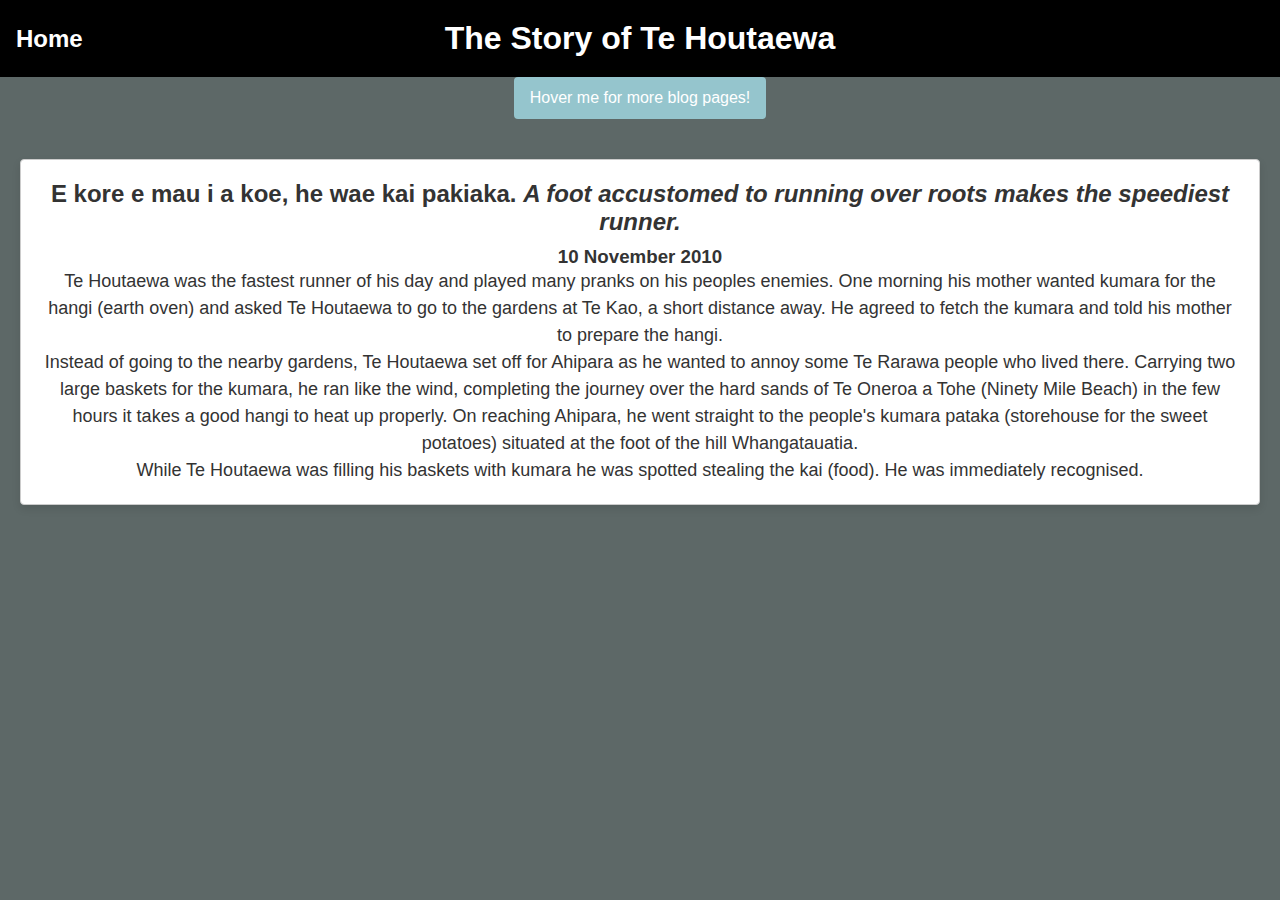
<file: blog/te-houtaewa-template.html>
<!DOCTYPE html>
<html>

<head>
    <title>Stories and Legends </title>
    <meta charset="UTF-8">
    <link href="../styles/main.css" rel="stylesheet" type="text/css">
</head>

<body>
    <header id="header">
        <div class="navigation">
            <a href="../index.html" class="home-button">Home</a>

        </div>
        <h1>The Story of Te Houtaewa</h1>
    </header>
    <div class="dropdown-container">
        <div class="dropdown">
            <button class="dropbtn">Hover me for more blog pages!</button>
            <div class="dropdown-content">
                <a href="te-houtaewa-template.html" class="link">Te-Houtaewa</a>
                <a href="identity-values.html" class="link">Identity Values</a>
                <a href="learning-plan.html" class="link">Learning Plan</a>
                <a href="html-css.html" class="link">HTML & CSS exercise</a>
                <a href="emotional-intelligence.html" class="link">EQ & IQ</a>
                <a href="javascript-dom.html" class="link">Javascript Fundamentals</a>
                <a href="te-whare-tapa-wha.html" class="link">Te Whare Tapa Wha</a>
                <a href="neuroplasticity.html" class="link">Neuroplasticity</a>
                <a href="problem-solving.html" class="link">Problem Solving</a>
                <a href="foundations-reflection.html" class="link">Foundation Reflection</a>
            </div>
        </div>
        <main>
            <div class="box">
                <h2>E kore e mau i a koe, he wae kai pakiaka. <em>A foot accustomed to running over roots makes the
                        speediest
                        runner.</em> </h2>
                <h3>10 November 2010</h3>

                <p>
                    Te Houtaewa was the fastest runner of his day and played many pranks on his peoples enemies. One
                    morning
                    his
                    mother wanted kumara for the hangi (earth oven) and asked Te Houtaewa to go to the gardens at Te
                    Kao, a
                    short
                    distance away. He agreed to fetch the kumara and told his mother to prepare the hangi.
                </p>
                <p>
                    Instead of going to the nearby gardens, Te Houtaewa set off for Ahipara as he wanted to annoy some
                    Te
                    Rarawa
                    people who lived there. Carrying two large baskets for the kumara, he ran like the wind, completing
                    the
                    journey
                    over the hard sands of Te Oneroa a Tohe (Ninety Mile Beach) in the few hours it takes a good hangi
                    to
                    heat
                    up
                    properly. On reaching Ahipara, he went straight to the people's kumara pataka (storehouse for the
                    sweet
                    potatoes) situated at the foot of the hill Whangatauatia.
                </p>
                <p>
                    While Te Houtaewa was filling his baskets with kumara he was spotted stealing the kai (food). He was
                    immediately
                    recognised.
                </p>

                <!-- this is a comment. -->
            </div>
        </main>
</body>

</html>
</file>
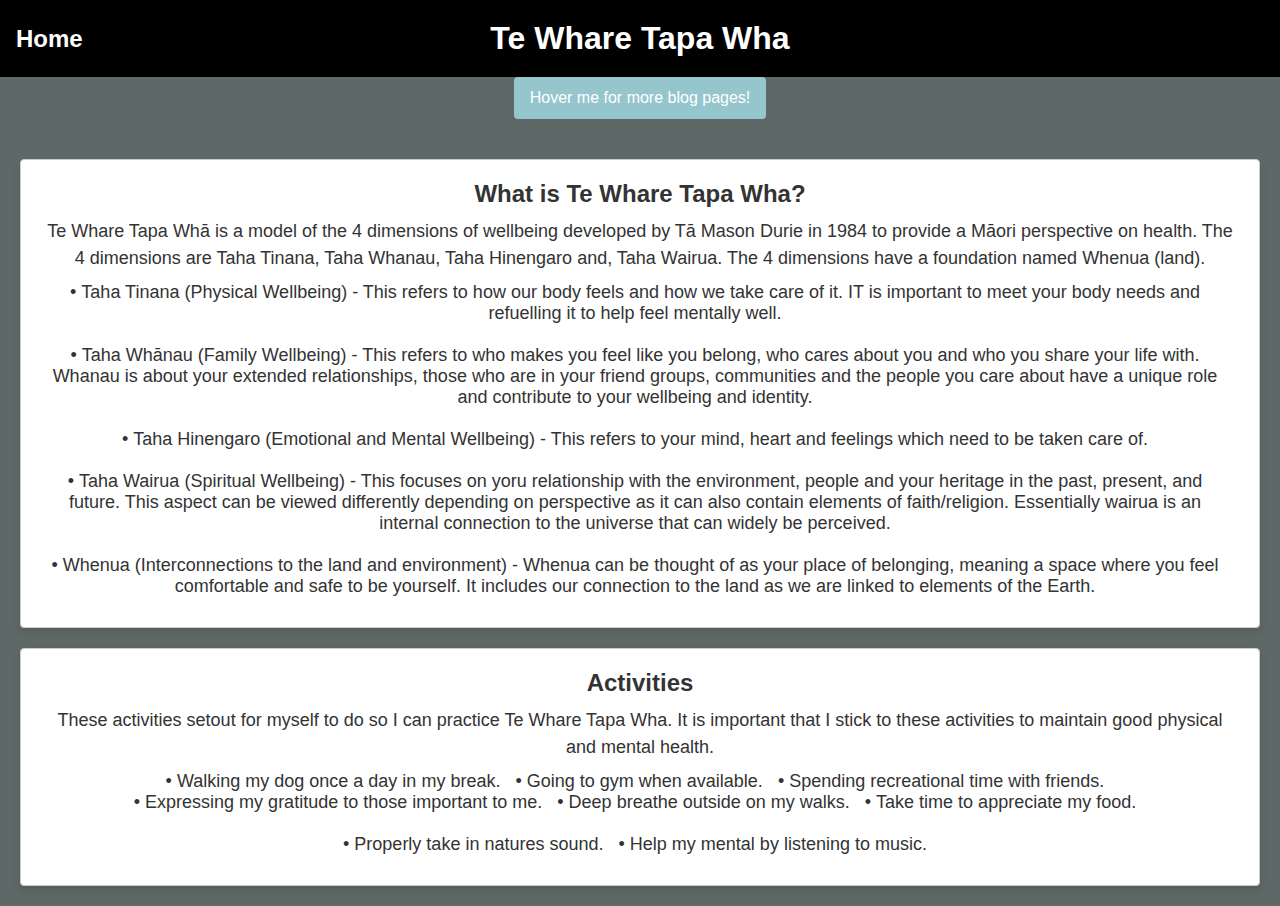
<file: blog/te-whare-tapa-wha.html>
<!DOCTYPE html>
<html lang="en">

<head>
    <meta charset="UTF-8">
    <meta name="viewport" content="width=device-width, initial-scale=1.0">
    <link href="../styles/main.css" rel="stylesheet" type="text/css">
    <title>Te Whare Tapa Wha</title>
</head>

<body>
    <header id="header">
        <div class="navigation">
            <a href="../index.html" class="home-button">Home</a>

        </div>
        <h1>Te Whare Tapa Wha</h1>
    </header>
    <div class="dropdown-container">
        <div class="dropdown">
            <button class="dropbtn">Hover me for more blog pages!</button>
            <div class="dropdown-content">
                <a href="te-houtaewa-template.html" class="link">Te-Houtaewa</a>
                <a href="identity-values.html" class="link">Identity Values</a>
                <a href="learning-plan.html" class="link">Learning Plan</a>
                <a href="html-css.html" class="link">HTML & CSS exercise</a>
                <a href="emotional-intelligence.html" class="link">EQ & IQ</a>
                <a href="javascript-dom.html" class="link">Javascript Fundamentals</a>
                <a href="te-whare-tapa-wha.html" class="link">Te Whare Tapa Wha</a>
                <a href="neuroplasticity.html" class="link">Neuroplasticity</a>
                <a href="problem-solving.html" class="link">Problem Solving</a>
                <a href="foundations-reflection.html" class="link">Foundation Reflection</a>
            </div>
        </div>
        <main>
            <section id="box">
                <div class="box">
                    <h2>What is Te Whare Tapa Wha?</h2>
                    <p>Te Whare Tapa Whā is a model of the 4 dimensions of wellbeing developed by Tā Mason Durie
                        in 1984 to provide a Māori perspective on health. The 4 dimensions are Taha Tinana, Taha Whanau,
                        Taha
                        Hinengaro and, Taha Wairua. The 4 dimensions have a foundation named Whenua (land).</p>
                    <ul>
                        <li>Taha Tinana (Physical Wellbeing) - This refers to how our body feels and how we take care of
                            it.
                            IT is important to meet your body needs and refuelling it to help feel mentally well.</li>
                        <br>
                        <br>
                        <li>Taha Whānau (Family Wellbeing) - This refers to who makes you feel like you belong, who
                            cares
                            about you and who you share your life with. Whanau is about your extended relationships,
                            those
                            who are in your friend groups, communities and the people you care about have a unique role
                            and
                            contribute to your wellbeing and identity.</li> <br><br>
                        <li>Taha Hinengaro (Emotional and Mental Wellbeing) - This refers to your mind, heart and
                            feelings
                            which need to be taken care of.</li> <br><br>
                        <li>Taha Wairua (Spiritual Wellbeing) - This focuses on yoru relationship with the environment,
                            people and your heritage in the past, present, and future. This aspect can be viewed
                            differently
                            depending on perspective as it can also contain elements of faith/religion. Essentially
                            wairua
                            is an internal connection to the universe that can widely be perceived.</li> <br><br>
                        <li>Whenua (Interconnections to the land and environment) - Whenua can be thought of as your
                            place
                            of belonging, meaning a space where you feel comfortable and safe to be yourself. It
                            includes
                            our connection to the land as we are linked to elements of the Earth.</li>
                    </ul>
                </div>
                <div class="box">
                    <h2>Activities</h2>
                    <p>These activities setout for myself to do so I can practice Te Whare Tapa Wha. It is important
                        that I
                        stick to these activities to maintain good physical and mental health.</p>
                    <ul>
                        <li>Walking my dog once a day in my break.</li>
                        <li>Going to gym when available.</li>
                        <li>Spending recreational time with friends.</li>
                        <li>Expressing my gratitude to those important to me. </li>
                        <li>Deep breathe outside on my walks.</li>
                        <li>Take time to appreciate my food.</li>
                        <br>
                        <br>
                        <li>Properly take in natures sound.</li>
                        <li>Help my mental by listening to music.</li>
                    </ul>
                </div>
            </section>
        </main>


</body>

</html>
</file>
<file: styles/main.css>
/* Reset styles */
* {
    box-sizing: border-box;
    margin: 0;
    padding: 0;
}

/* Body styles */
body {
    font-family: Arial, sans-serif;
    background-color: #2e3c3bc6;
    color: #333;
}

/* Header styles */
header {
    background-color: #000;
    padding: 20px;
    color: #fff;
    position: relative;
    display: flex;

    align-items: center;

}

h1 {
    text-align: center;
    flex-grow: 1;
    margin: 0;
    margin-right: auto;

}

/* Main styles */
main {
    margin: 20px;
    background-color: transparent;

}

.box {
    background-color: #FFF;
    border: 1px solid #ccc;
    padding: 20px;
    margin-bottom: 20px;
    border-radius: 4px;
    box-shadow: 0px 4px 8px rgba(0, 0, 0, 0.1);
}

p {
    font-size: 18px;
    line-height: 1.5;
}

h2 {
    font-size: 24px;
    font-weight: bold;
    margin-bottom: 10px;
}

/* Examples of Margin, Padding and Borders */

.example-margin {
    margin: 20px;
    padding: 10px;
    background-color: #f1f1f1;
}

.example-border {
    border: 1px solid #ccc;
    padding: 20px;
    background-color: #e6edfa;
}

.example-padding {
    padding: 20px;
    background-color: #f1f1f1;
}

/* List styles */
ul {
    margin: 10px 0;
    padding-left: 0;
    font-size: 18px;
}

ol {
    counter-reset: my-counter;
    margin: 10px 0;
    padding-left: 0;
    font-size: 18px;
}

ol li {
    list-style: none;
    display: inline-block;
    margin-right: 10px;
}

ul li:before {
    content: "\2022";
    margin-right: 5px;
}

ol li:before {
    counter-increment: my-counter;
    content: counter(my-counter) ".";
    margin-right: 5px;
}

ul li {
    list-style-type: none;
    /* Add this line */
    display: inline-block;
    margin-right: 10px;
}

/* Dropdown menu styles */
.dropdown {
    position: relative;
    display: inline-block;
    margin-bottom: 20px;
}

.dropdown-content {
    display: none;
    position: absolute;
    background-color: #FFF;
    min-width: 160px;
    box-shadow: 0px 8px 16px 0px rgba(0, 0, 0, 0.2);
    z-index: 1;
    border-radius: 4px;
}

.dropdown-content a {
    color: #333;
    padding: 12px 16px;
    text-decoration: none;
    display: block;
    transition: background-color 0.3s;
}

.dropdown-content a:hover {
    background-color: #f1f1f1;
}

.dropdown:hover .dropdown-content {
    display: block;
}

.dropdown:hover .dropbtn {
    background-color: #748f9b;
}

.dropbtn {
    background-color: #95c5cd;
    color: white;
    padding: 12px 16px;
    font-size: 16px;
    border: none;
    cursor: pointer;
    border-radius: 4px;
    transition: background-color 0.3s;
}

.dropdown-container {
    text-align: center;
    margin-bottom: 20px;

}

.navigation {
    position: absolute;
    left: 0;
}

.home-button {
    text-decoration: none;
    color: #fff;
    font-weight: bold;
    font-size: 16px;
    font-size: 24px;
    font-size: 24px;
    padding: 8px 16px;
    background-color: transparent;
    border-radius: 4px;
    transition: background-color 0.3s;
    margin-right: 20px;
}

.home-button:hover {
    background-color: #748f9b;
}


nav ul {
    list-style: none;
    padding: 0;
    margin: 0;
}

nav ul li {
    display: inline-block;
    margin-right: 20px;
}

nav ul li a {
    text-decoration: none;
    color: #fff;
    font-weight: bold;
    font-size: 16px;
    transition: color 0.3s;
}

nav ul li a:hover {
    color: #95c5cd;
}

/* Image styles */
.image-size {
    width: 100%;
    max-width: 400px;
    height: auto;
    display: block;
    margin: 10px auto;
}

/* Link styles */
a {
    color: #04AA6D;
    text-decoration: none;
}

a:hover {
    text-decoration: underline;
}


/* Code div */

.code {
    background-color: #e2d3d3;
    padding: 10px;
    font-family: "Courier New", Courier, monospace;
}

.code pre {
    margin: 0;
}

.code code {
    display: block;
    color: #333;
    white-space: pre;
}
</file>
